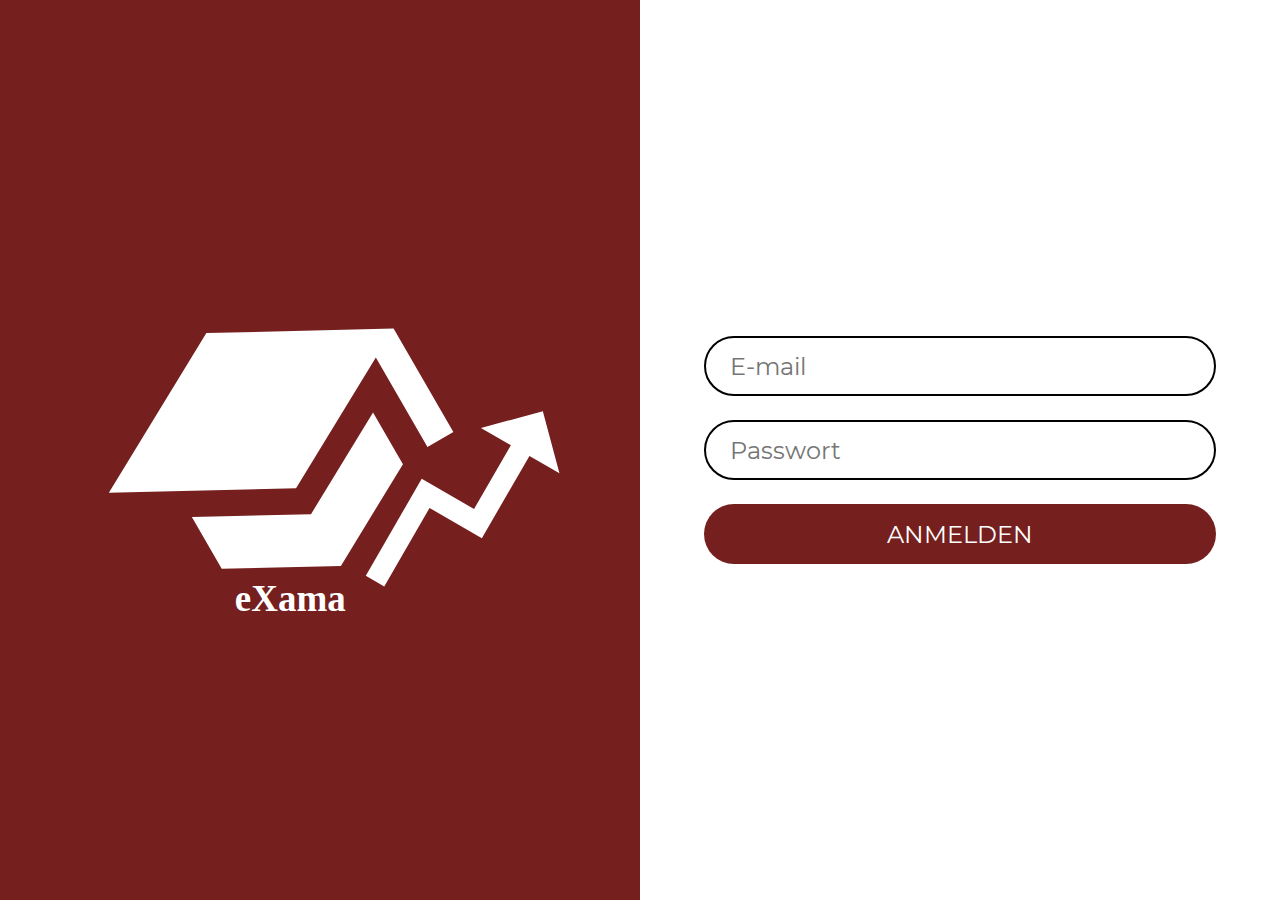
<file: prototyp_html-css/index.html>
<!DOCTYPE html>

<html lang="DE">
    <head>
        <meta charset="utf-8">
        <meta name="viewport" content="width=device-width, initial-scale=1.0">
        <link rel="stylesheet" href="css/style-main.css" type="text/css" media="screen" />
        
        <title>Exama | Login</title>
    </head>

    <body>
        <div id="wrapper">
            <div id="logo-login"></div>
            <div id="login-wrapper">
                <div id="login-form">
                    <form action="home-lehrer.html">
                        <input type="email" id="email-login" class="login-field" name="email" placeholder="E-mail">
                        <input type="password" id="password-login" class="login-field" name="password" placeholder="Passwort">
                        <input type="submit" class="login-button" value="Anmelden">
                    </form>
                </div>
            </div>
        </div>
    </body>

</html>
</file>
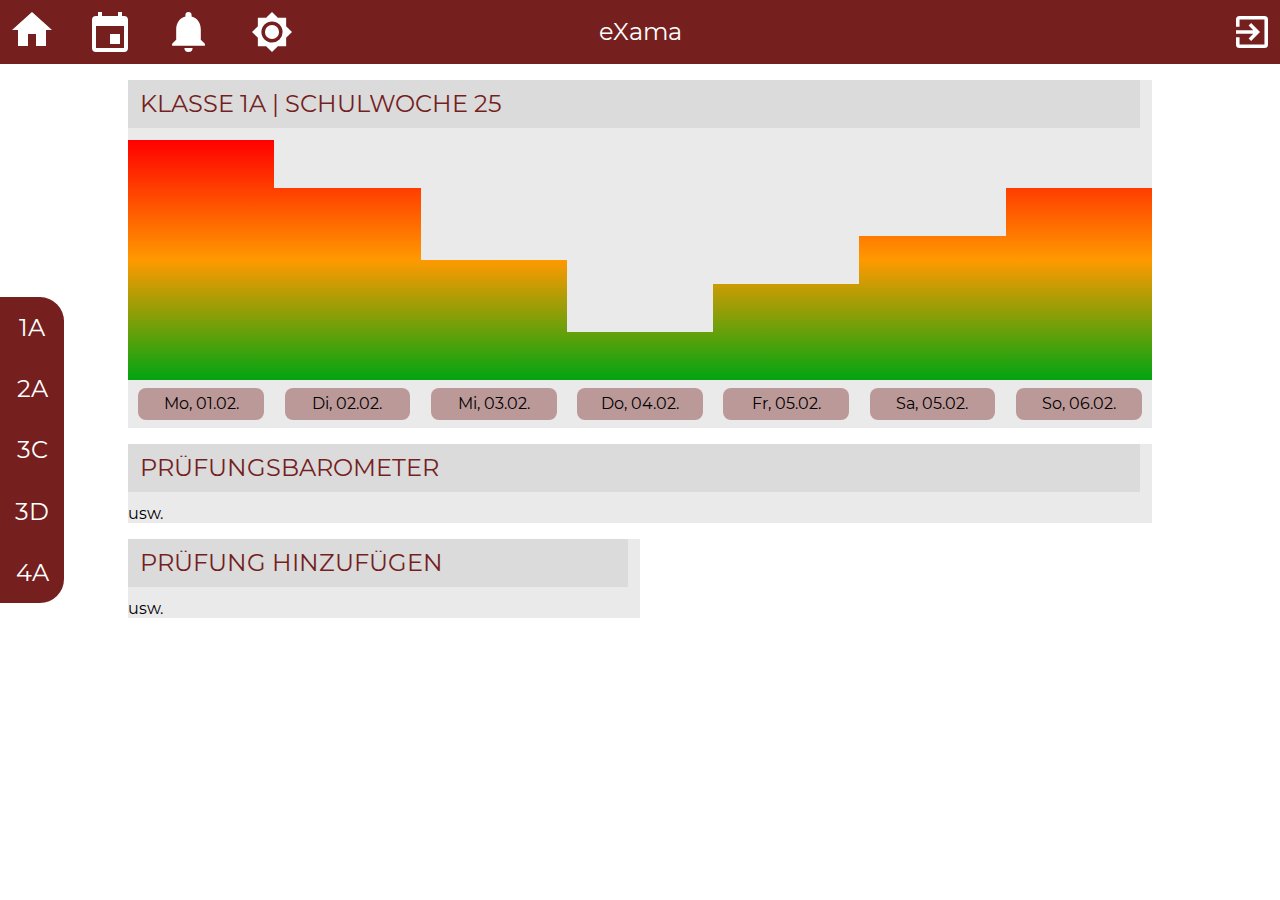
<file: prototyp_html-css/home-lehrer.html>
<!DOCTYPE html>

<html lang="DE">
    <head>
        <meta charset="utf-8">
        <meta name="viewport" content="width=device-width, initial-scale=1.0">

        <link rel="stylesheet" href="css/style-main.css" type="text/css" media="screen" />

        <title>Exama | Klasse 1a</title>
    </head>

    <body>
        <div id="wrapper">
            <!-- header with navigation (only desktop and tablet), title and logout-button -->
            <div id="header">
                <div id="navigation-header">
                    <div class="navigation-header-item nav-burgermenu"></div>
                    <div class="navigation-header-item nav-home"></div>
                    <div class="navigation-header-item nav-calendar"></div>
                    <div class="navigation-header-item nav-notifications"></div>
                    <div class="navigation-header-item nav-settings"></div>
                </div>
                <div id="title">eXama</div>
                <div id="logout"><div class="navigation-header-item nav-logout"></div></div>
            </div>

            <!-- course navigation (only desktop and tablet) on the left side -->
            <div id="course-navigation">
                <div class="course-navigation-item">1a</div>
                <div class="course-navigation-item active">2a</div>
                <div class="course-navigation-item">3c</div>
                <div class="course-navigation-item">3d</div>
                <div class="course-navigation-item">4a</div>
            </div>

            <!-- content displayed in the center of the window -->
            <div id="content-wrapper">
                <div class="box-wrapper">
                    <div class="box-header">Klasse 1a | Schulwoche 25</div>
                    <div id="workload-diagram">
                        <div id="monday-diag"></div>
                        <div id="tuesday-diag"></div>
                        <div id="wednesday-diag"></div>
                        <div id="thursday-diag"></div>
                        <div id="friday-diag"></div>
                        <div id="saturday-diag"></div>
                        <div id="sunday-diag"></div>
                    </div>
                    <div class="day-button">Mo, 01.02.</div>
                    <div class="day-button">Di, 02.02.</div>
                    <div class="day-button">Mi, 03.02.</div>
                    <div class="day-button">Do, 04.02.</div>
                    <div class="day-button">Fr, 05.02.</div>
                    <div class="day-button">Sa, 05.02.</div>
                    <div class="day-button">So, 06.02.</div>
                </div>

                <div class="box-wrapper">
                    <div class="box-header">Prüfungsbarometer</div>
                    usw.
                </div>

                <div class="semibox-wrapper">
                    <div class="semibox-header">Prüfung hinzufügen</div>
                    usw.
                </div>

            </div>

            <!-- footer with navigation (only mobile) -->
            <div id="footer">
                <div id="navigation-footer">
                    <div class="navigation-footer-item nav2-home"></div>
                    <div class="navigation-footer-item nav2-calendar"></div>
                    <div class="navigation-footer-item nav2-notifications"></div>
                    <div class="navigation-footer-item nav2-settings"></div>
                </div>
            </div>
        </div>
    </body>

</html>
</file>
<file: prototyp_html-css/css/style-main.css>
/* ----------------------- */


/* copyright 2021 by eXama */


/*        MAIN STYLE       */


/* ----------------------- */


/* -------------------------------------- */


/* ---------- import specific css ---------- */


/* -------------------------------------- */


/* login */

@import url('login.css');

/* navigation */

@import url('navigation.css');

/* workload diagram */

@import url('diagram.css');

/* ------------------------------- */


/* ---------- variables ---------- */


/* ------------------------------- */

:root {
    /* color-scheme */
    --white: #FFFFFF;
    --gray: #AAAAAA;
    --lighterGray: #EAEAEA;
    --lightGray: #DBDBDB;
    --black: #000000;
    --green: #00A511;
    --orange: #FF9900;
    --red: #751F1F;
    --lightRed: #BC9999;
    /*other variables later submitted by backend*/
    --numMenuItems: 4;
}


/* --------------------------- */


/* ---------- fonts ---------- */


/* --------------------------- */

@font-face {
    font-family: Montserrat;
    font-display: swap;
    src: local('Montserrat'), url(fonts/Montserrat-Regular.ttf) format("opentype");
}

@font-face {
    font-family: Montserrat;
    font-style: italic;
    font-display: swap;
    src: local('Montserrat'), url(fonts/Montserrat-Italic.ttf) format("opentype");
}

@font-face {
    font-family: Montserrat;
    font-weight: bold;
    font-display: swap;
    src: local('Montserrat'), url(fonts/Montserrat-SemiBold.ttf) format("opentype");
}

@font-face {
    font-family: Montserrat;
    font-style: italic;
    font-weight: bold;
    font-display: swap;
    src: local('Montserrat'), url(fonts/Montserrat-SemiBoldItalic.ttf) format("opentype");
}


/* ---------------------------- */


/* ---------- styles ---------- */


/* ---------------------------- */


/* ---------- structure of styles ---------- */


/*
name {
    visibility
    positioning (incl. clear/float)
    dimensions (incl. margin/padding)
    backgrounds and borders
    font
    other
}
*/


/* ---------- overall styles ---------- */

* {
    box-sizing: border-box;
}

html,
body {
    width: 100%;
    height: 100%;
    margin: 0;
    padding: 0;
    background-color: var(--white);
    font-family: 'Montserrat';
    font-size: 20px;
    color: var(--black);
}

#wrapper {
    width: 100%;
    height: 100%;
}


/* ---------- content area ---------- */

#content-wrapper {
    position: absolute;
    left: 50%;
    top: 4em;
    -webkit-transform: translate(-50%, 0.5em);
    transform: translate(-50%, 0.5em);
    width: 80%;
    max-width: 2400px;
    height: calc(100% - 6em);
    margin: 0.5em 0 0 0;
    overflow-y: scroll;
    -ms-overflow-style: none;
    scrollbar-width: none;
}

#content-wrapper::-webkit-scrollbar {
    display: none;
}


/* ---------- boxes ---------- */


/* 100% of parent div */

.box-wrapper {
    position: relative;
    float: left;
    clear: left;
    width: 100%;
    height: auto;
    margin: 0 0 1em 0;
    padding: 0;
    background-color: var(--lighterGray);
}

.box-header {
    width: calc(100% - 0.5em);
    height: 2em;
    margin: 0 0 0.5em 0;
    padding: 0 0 0 0.5em;
    background-color: var(--lightGray);
    font-size: 1.5em;
    line-height: 2em;
    color: var(--red);
    text-transform: uppercase;
}


/* 50% of parent div */

.semibox-wrapper {
    position: relative;
    float: left;
    clear: left;
    width: 50%;
    height: auto;
    margin: 0 0 1em 0;
    padding: 0;
    background-color: var(--lighterGray);
}

.semibox-header {
    width: calc(100% - 0.5em);
    height: 2em;
    margin: 0 0 0.5em 0;
    padding: 0 0 0 0.5em;
    background-color: var(--lightGray);
    font-size: 1.5em;
    line-height: 2em;
    color: var(--red);
    text-transform: uppercase;
}


/* --------------------------------------- */


/* ---------- responsive layout ---------- */


/* --------------------------------------- */

@media screen and (max-width: 2800px) {
    html,
    body {
        font-size: 20px;
    }
}

@media screen and (max-width: 2000px) {
    html,
    body {
        font-size: 18px;
    }
}

@media screen and (max-width: 1500px) {
    html,
    body {
        font-size: 16px;
    }
}

@media screen and (max-width: 1200px) {
    html,
    body {
        font-size: 15px;
    }
    #content-wrapper {
        width: calc(100% - 2em);
        height: calc(100% - 10em);
    }
}

@media screen and (max-width: 1024px) {
    html,
    body {
        font-size: 14px;
    }
}

@media screen and (max-width: 1024px) and (orientation: portrait) {}

@media screen and (max-width: 1024px) and (orientation: landscape) {}
</file>
